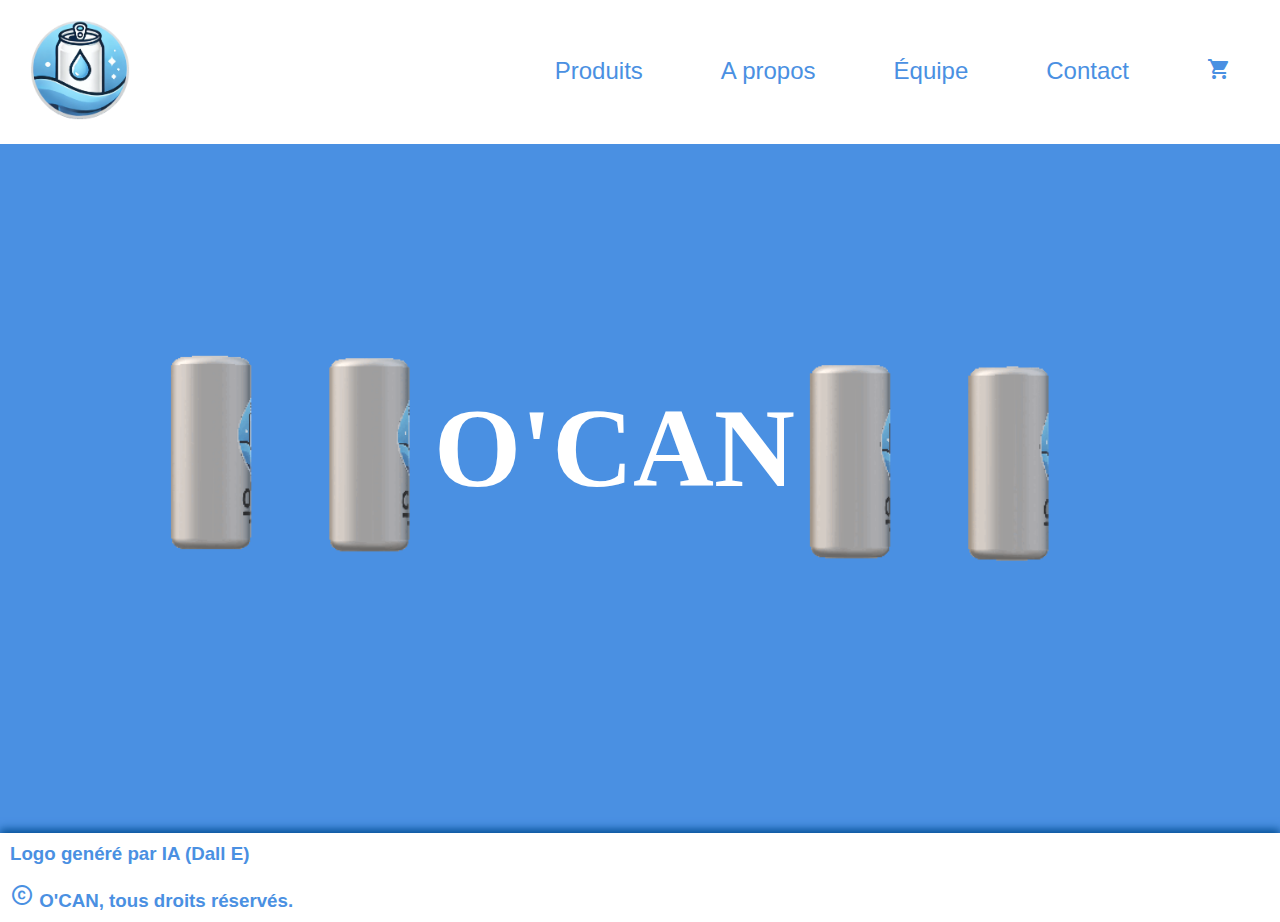
<file: HTML/index.html>
<!DOCTYPE html>
<html lang="fr">
  <head>
    <meta charset="UTF-8" />
    <meta name="viewport" content="width=device-width, initial-scale=1.0" />
    <title>O'CAN - Accueil</title>
    <link href="https://cdnjs.cloudflare.com/ajax/libs/font-awesome/5.15.4/css/all.min.css" rel="stylesheet">
		<link href="https://fonts.googleapis.com/icon?family=Material+Icons" rel="stylesheet">
    <link rel="stylesheet" href="../CSS/index.css" />
	</head>
  <body>
    <div id="container">
      <header id="header">
        <div class="logo">
          <a href="index.html">
						<img
              class="pulse"
              id="logo"
              src="../image/logo_circle_transparent.png"
              alt="logo"/>
          </a>
        </div>
        <nav class="flex">
          <a class="lien" href="./nos_produits.html">Produits</a>
          <a class="lien" href="./histoire.html">A propos</a>
          <a class="lien" href="./notre_equipe.html">Équipe</a>
          <a class="lien" href="./contact.html">Contact</a>
					<a class="lien" href="./panier.html"><span class="material-icons">shopping_cart</span></a>
        </nav>
      </header>
      <main>
        <h1 class="title">O'CAN</h1>
      </main>
      <footer id="footer">
        <h3>Logo genéré par IA (Dall E)</h3>
				<br>
				<h3><span class="material-icons">copyright</span> O'CAN, tous droits réservés.</h3>
      </footer>
    </div>
  </body>
</html>
</file>
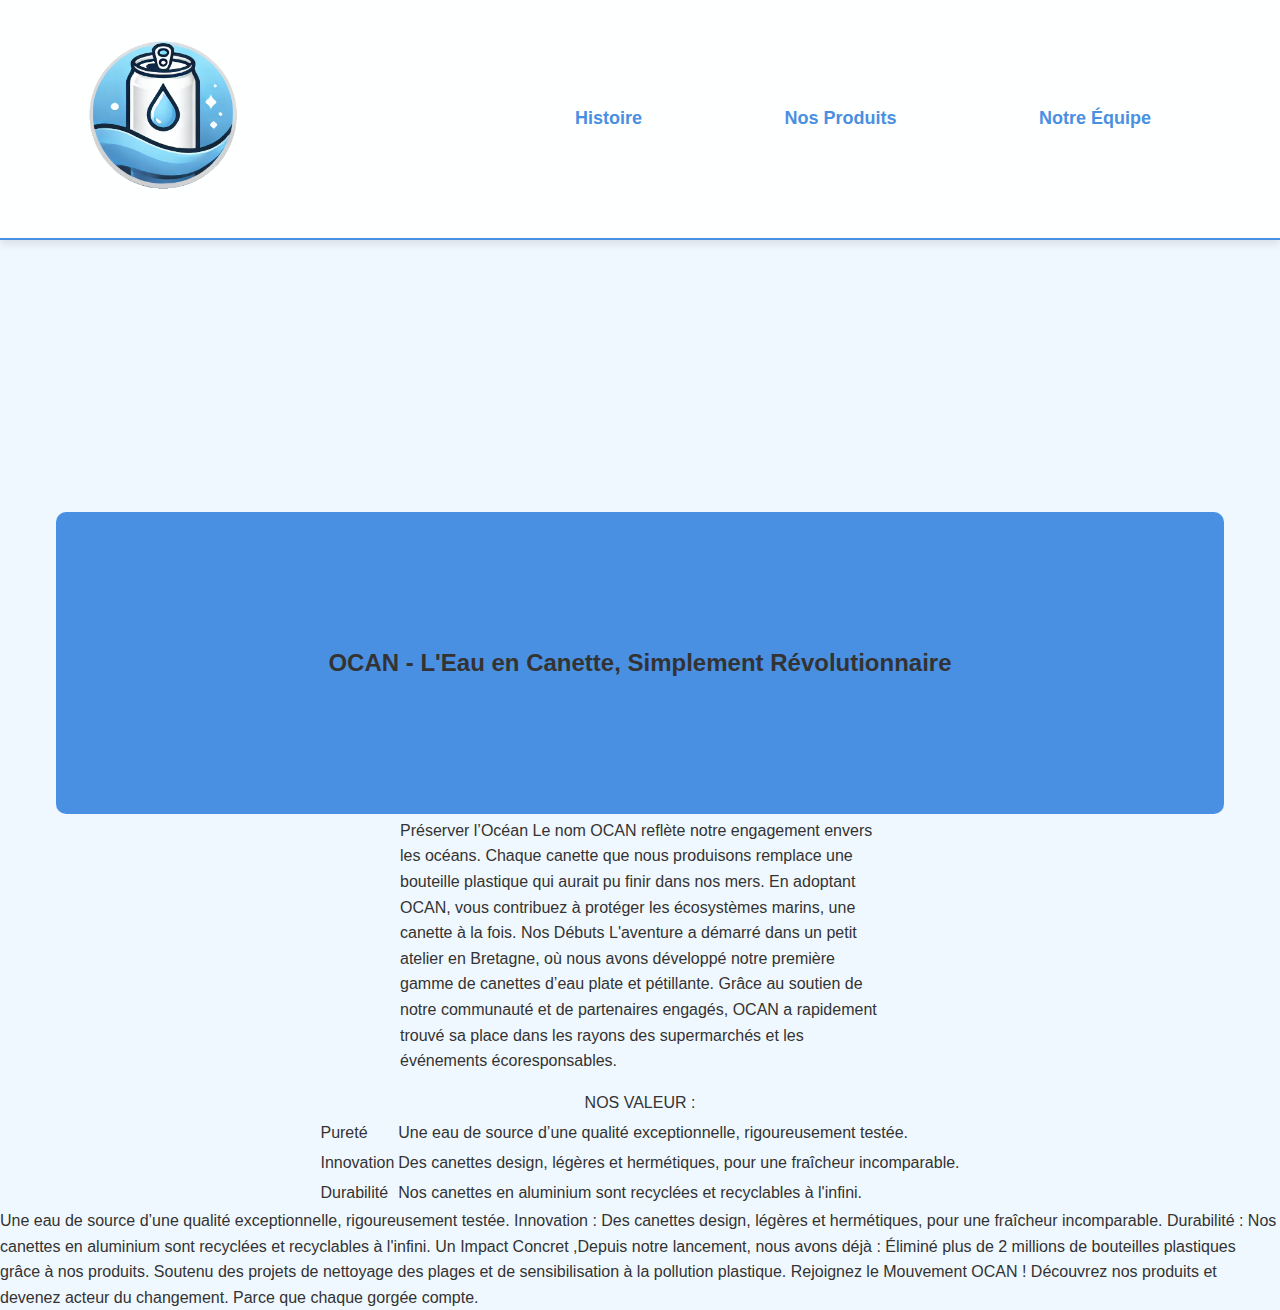
<file: histoire.html>
<!DOCTYPE html>
<html lang="fr">
  <head>
    <meta charset="UTF-8" />
    <meta name="viewport" content="width=device-width, initial-scale=1.0" />
    <title>Document</title>
    <link rel="stylesheet" href="histoire.css" />
  </head>
  <body>
   
      <header id="header">
        <div class="logo">
          <a href="index.html"
            ><img
              class="pulse"
              id="logo"
              src="./image/logo_circle_transparent.png"
              alt="logo"
          /></a>
        </div>
        <nav>
          <a id="lien1" href="histoire.html">Histoire</a>
          <a id="lien2" href="nos_produits.html">Nos Produits</a>
          <a id="lien3" href="notre_equipe.html">Notre Équipe</a>
        </nav>
      </header>

      <div class="all">
        <div class="ti">
        <h2>OCAN - L'Eau en Canette, Simplement Révolutionnaire</h2>
      </div>
      <div class="box">
        <h3>Notre Histoire</h3>
     
       
        <p>
          Chez OCAN, nous croyons en un futur où l'hydratation de qualité ne
          compromet pas la planète. Tout a commencé en 2020, quand nos
          fondateurs, passionnés par l'innovation et la durabilité, ont constaté
          un problème simple mais urgent : l'impact environnemental des
          bouteilles en plastique. Ils ont décidé d'agir. De cette réflexion est
          née une solution élégante et responsable : de l'eau pure, dans des
          canettes 100% recyclables. Une Vision Claire : Préserver l’Océan Le
          nom OCAN reflète notre engagement envers les océans. Chaque canette
          que nous produisons remplace une bouteille plastique qui aurait pu
          finir dans nos mers. En adoptant OCAN, vous contribuez à protéger les
          écosystèmes marins, une canette à la fois. Nos Débuts L'aventure a
          démarré dans un petit atelier en Bretagne, où nous avons développé
          notre première gamme de canettes d’eau plate et pétillante. Grâce au
          soutien de notre communauté et de partenaires engagés, OCAN a
          rapidement trouvé sa place dans les rayons des supermarchés et les
          événements écoresponsables.
        </p>
        </div>
        <table>
          <tr>
            NOS VALEUR :
          </tr>
          
          <tr class="pure">
            <td>Pureté</td>
            <td>
              Une eau de source d’une qualité exceptionnelle, rigoureusement
              testée.
            </td>
          </tr>
         
          <tr class="innov">
            <td>Innovation</td>
            <td>
              Des canettes design, légères et hermétiques, pour une fraîcheur
              incomparable.
            </td>
          </tr>
          <tr class="dura">
            <td>Durabilité</td>
            <td>
              Nos canettes en aluminium sont recyclées et recyclables à
              l'infini.
            </td>
          </tr>
        </table>
        Une eau de source d’une qualité exceptionnelle, rigoureusement testée.
        Innovation : Des canettes design, légères et hermétiques, pour une
        fraîcheur incomparable. Durabilité : Nos canettes en aluminium sont
        recyclées et recyclables à l'infini. Un Impact Concret ,Depuis notre
        lancement, nous avons déjà : Éliminé plus de 2 millions de bouteilles
        plastiques grâce à nos produits. Soutenu des projets de nettoyage des
        plages et de sensibilisation à la pollution plastique. Rejoignez le
        Mouvement OCAN ! Découvrez nos produits et devenez acteur du changement.
        Parce que chaque gorgée compte.
      </div>
    </div>
  </body>
</html>
</file>
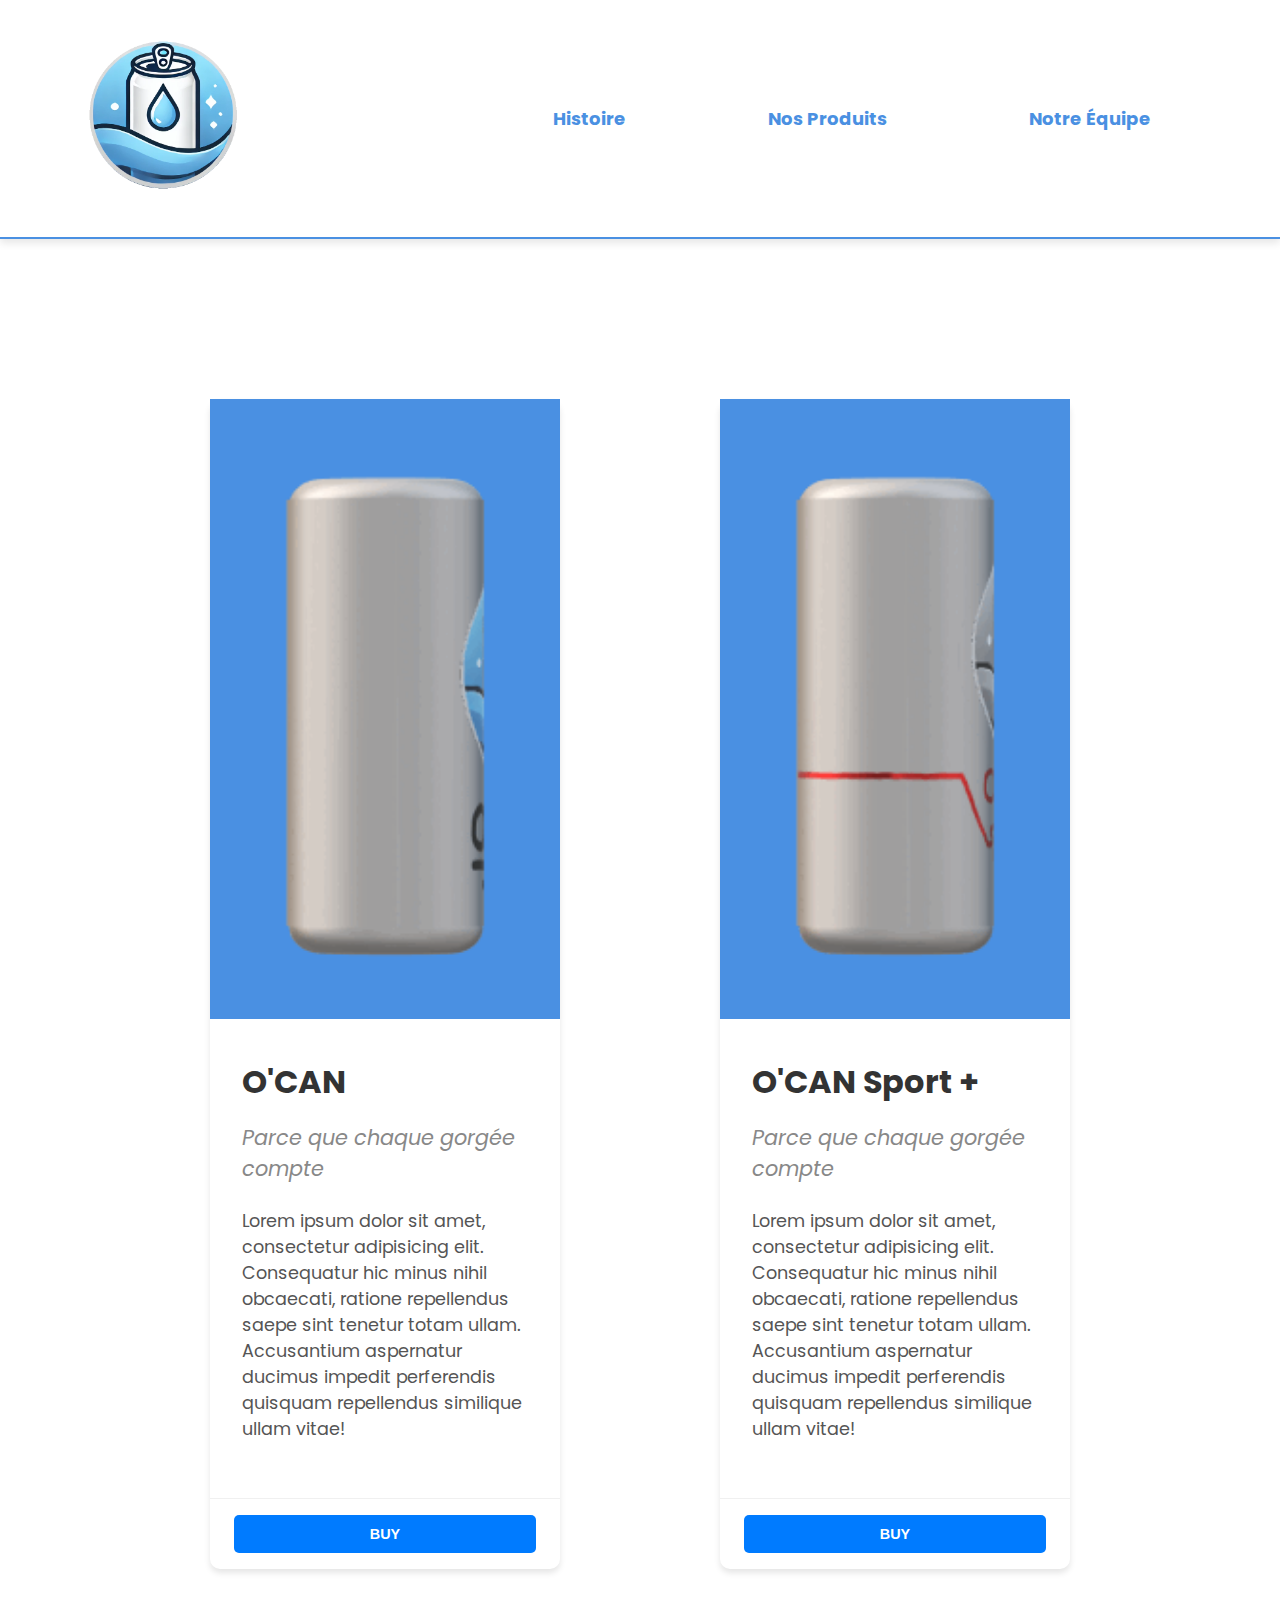
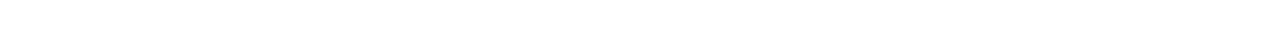
<file: nos_produits.html>
<!DOCTYPE html>
<html lang="fr">
  <head>
    <meta charset="UTF-8" />
    <meta name="viewport" content="width=device-width, initial-scale=1.0" />
    <title>Document</title>
    <link rel="stylesheet" href="produits.css" />
  </head>
  <body>
    <header id="header">
      <div class="logo">
        <a href="index.html"
          ><img
            class="pulse"
            id="logo"
            src="./image/logo_circle_transparent.png"
            alt="logo"
        /></a>
      </div>
      <nav>
        <a id="lien1" href="histoire.html">Histoire</a>
        <a id="lien2" href="nos_produits.html">Nos Produits</a>
        <a id="lien3" href="notre_equipe.html">Notre Équipe</a>
      </nav>
    </header>

    <div class="container">
      <div class="box">
        <div class="product__img">
          <img src="image/gif_ocan.gif" alt="" />
        </div>

        <div class="product__disc">
          <div class="product__disc--content">
            <div class="disc__content--about">
              <h1>O'CAN</h1>
              <span> Parce que chaque gorgée compte</span>
              <p>
                Lorem ipsum dolor sit amet, consectetur adipisicing elit.
                Consequatur hic minus nihil obcaecati, ratione repellendus saepe
                sint tenetur totam ullam. Accusantium aspernatur ducimus impedit
                perferendis quisquam repellendus similique ullam vitae!
              </p>
            </div>
          </div>
        </div>

        <div class="product_buttons">
          <button class="btn buy">buy</button>
        </div>
      </div>
      <div class="box">
        <div class="product__img">
          <img src="image/gif_ocan_sport+.gif" alt="" />
        </div>

        <div class="product__disc">
          <div class="product__disc--content">
            <div class="disc__content--about">
              <h1>O'CAN Sport +</h1>
              <span> Parce que chaque gorgée compte</span>
              <p>
                Lorem ipsum dolor sit amet, consectetur adipisicing elit.
                Consequatur hic minus nihil obcaecati, ratione repellendus saepe
                sint tenetur totam ullam. Accusantium aspernatur ducimus impedit
                perferendis quisquam repellendus similique ullam vitae!
              </p>
            </div>
          </div>
        </div>

        <div class="product_buttons">
          <button class="btn buy">buy</button>
        </div>
      </div>
    </div>
  </body>
</html>
</file>
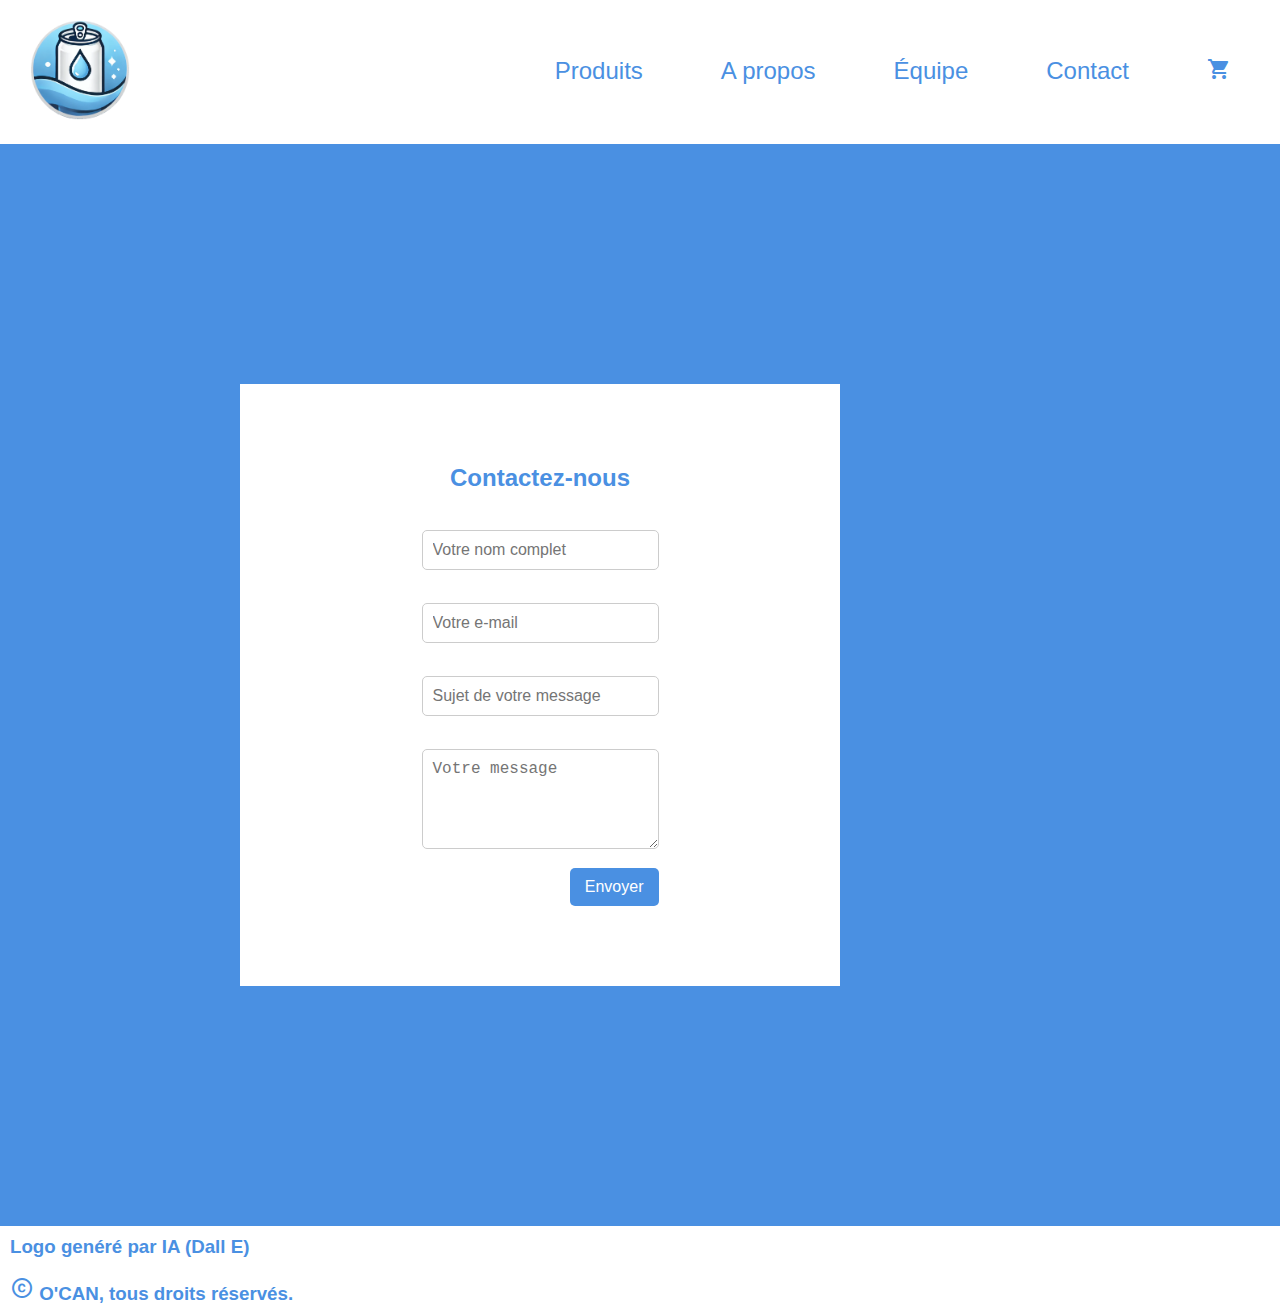
<file: HTML/contact.html>
<!DOCTYPE html>
<html lang="fr">
  <head>
    <meta charset="UTF-8" />
    <meta name="viewport" content="width=device-width, initial-scale=1.0" />
    <title>O'CAN - Contact</title>
    <link
      href="https://cdnjs.cloudflare.com/ajax/libs/font-awesome/5.15.4/css/all.min.css"
      rel="stylesheet"
    />
    <link
      href="https://fonts.googleapis.com/icon?family=Material+Icons"
      rel="stylesheet"
    />
    <link rel="stylesheet" href="../CSS/contact.css" />
  </head>
  <body>
    <div id="container">
      <header id="header">
        <div class="logo">
          <a href="index.html">
            <img
              class="pulse"
              id="logo"
              src="../image/logo_circle_transparent.png"
              alt="logo"
            />
          </a>
        </div>
        <nav class="flex">
          <a class="lien" href="./nos_produits.html">Produits</a>
          <a class="lien" href="./histoire.html">A propos</a>
          <a class="lien" href="./notre_equipe.html">Équipe</a>
          <a class="lien" href="./contact.html">Contact</a>
          <a class="lien" href="./panier.html"
            ><span class="material-icons">shopping_cart</span></a
          >
        </nav>
      </header>
      <main>
        <div class="form-container">
          <h2>Contactez-nous</h2>
          <form action="#" method="post">
            <div class="form-group">
              <br />
              <input
                type="text"
                id="name"
                name="name"
                placeholder="Votre nom complet"
                required
              />
            </div>
            <div class="form-group">
              <br />
              <input
                type="email"
                id="email"
                name="email"
                placeholder="Votre e-mail"
                required
              />
            </div>
            <div class="form-group">
              <br />
              <input
                type="text"
                id="subject"
                name="subject"
                placeholder="Sujet de votre message"
              />
            </div>
            <div class="form-group">
              <br />
              <textarea
                id="message"
                name="message"
                placeholder="Votre message"
              ></textarea>
            </div>
            <div class="form-actions">
              <button type="submit">Envoyer</button>
            </div>
          </form>
        </div>
      </main>
      <footer id="footer">
        <h3>Logo genéré par IA (Dall E)</h3>
        <br />
        <h3>
          <span class="material-icons">copyright</span> O'CAN, tous droits
          réservés.
        </h3>
      </footer>
    </div>
  </body>
</html>
</file>
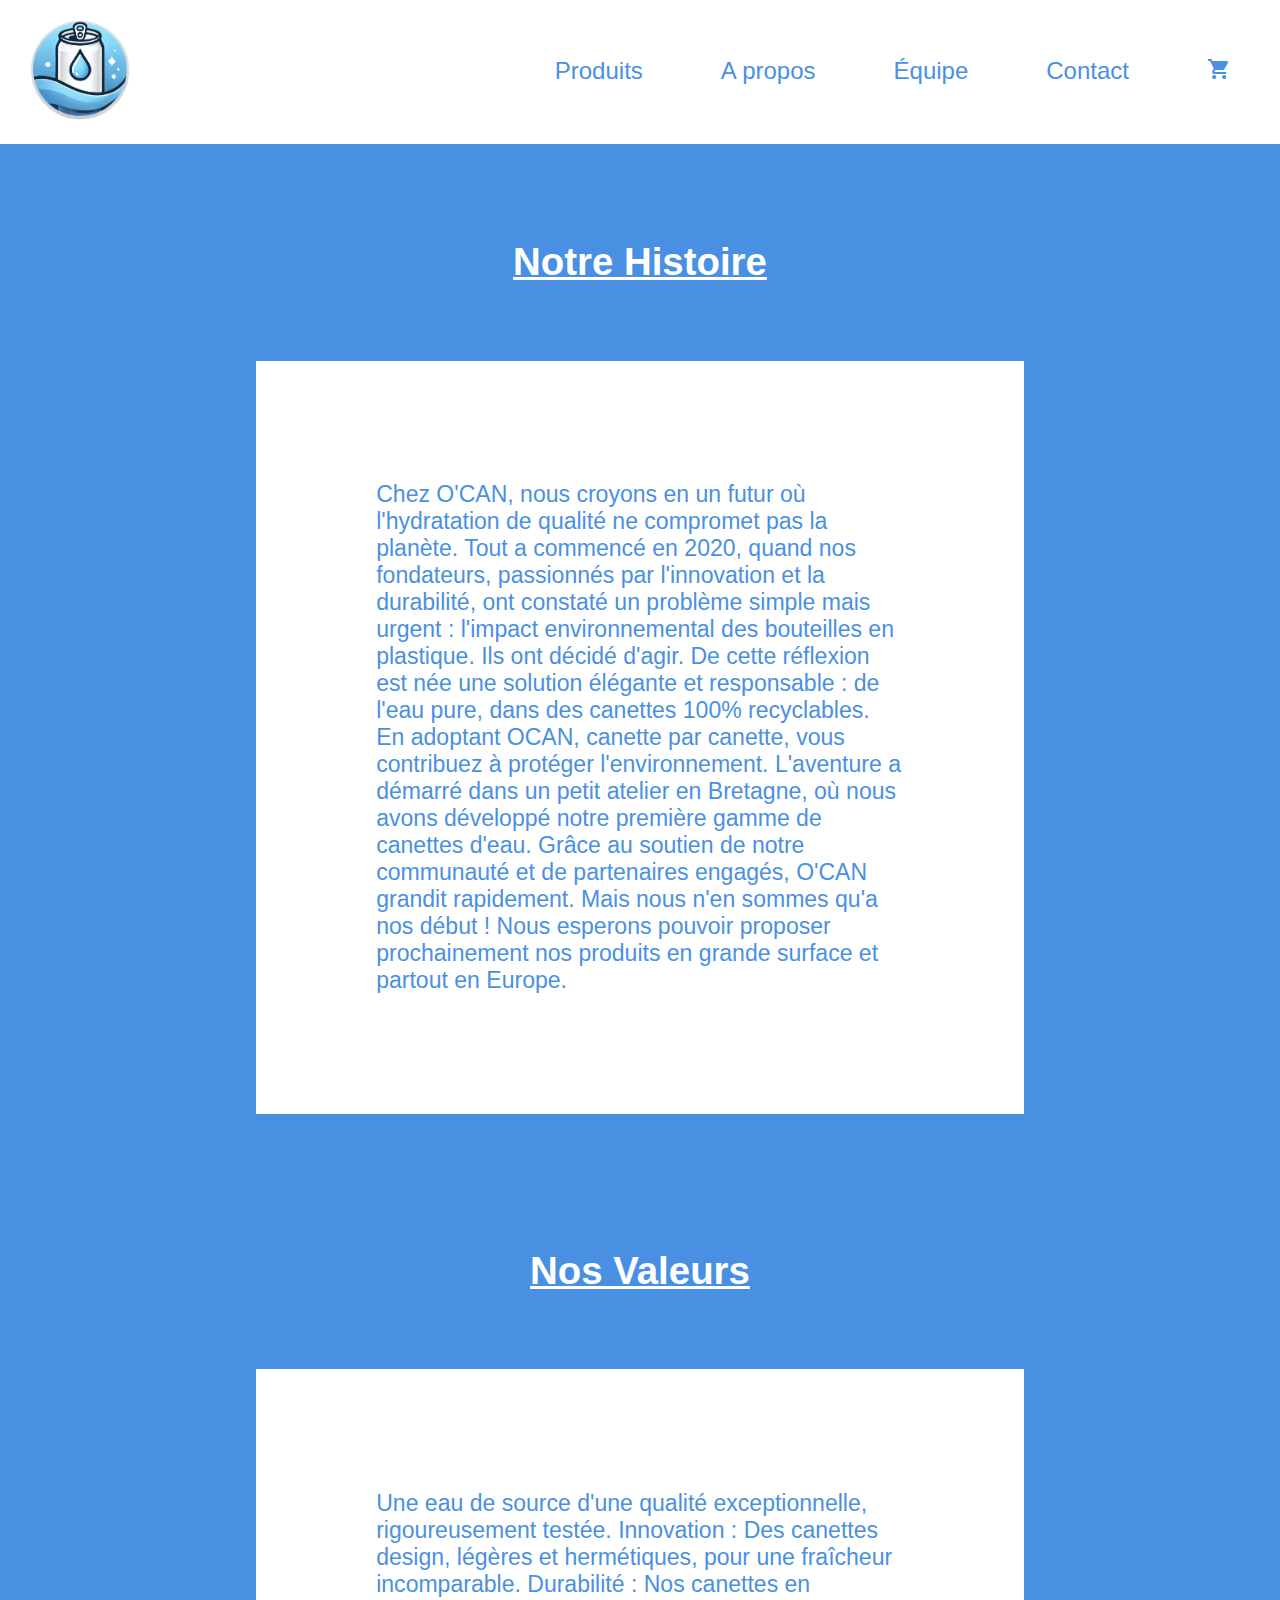
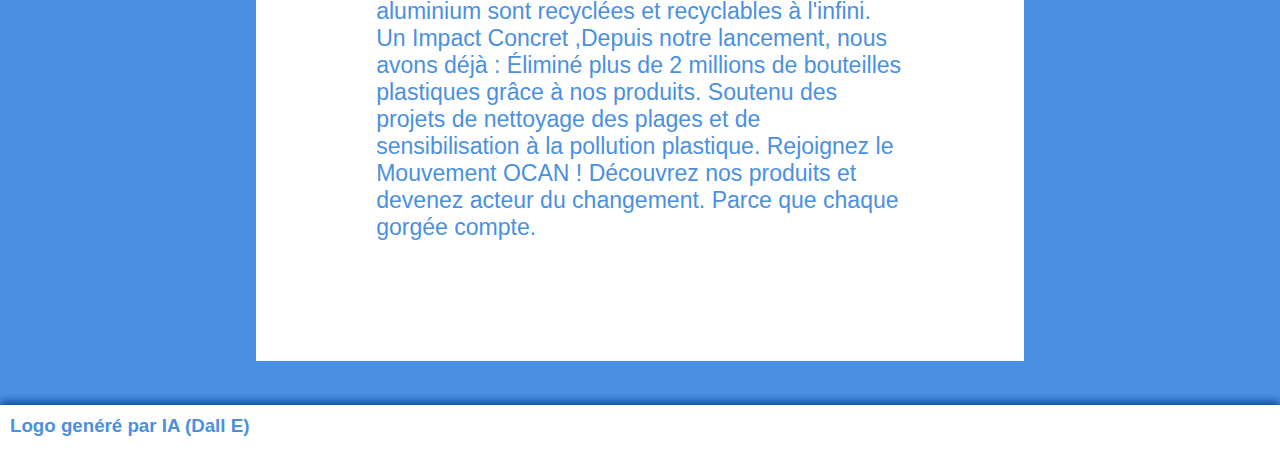
<file: HTML/histoire.html>
<!DOCTYPE html>
<html lang="fr">
  <head>
    <meta charset="UTF-8" />
    <meta name="viewport" content="width=device-width, initial-scale=1.0" />
    <title>O'CAN - Accueil</title>
    <link
      href="https://cdnjs.cloudflare.com/ajax/libs/font-awesome/5.15.4/css/all.min.css"
      rel="stylesheet"
    />
    <link
      href="https://fonts.googleapis.com/icon?family=Material+Icons"
      rel="stylesheet"
    />
    <link rel="stylesheet" href="../CSS/histoire.css" />
  </head>
  <body>
    <div id="container">
      <header id="header">
        <div class="logo">
          <a href="index.html">
            <img
              class="pulse"
              id="logo"
              src="../image/logo_circle_transparent.png"
              alt="logo"
            />
          </a>
        </div>
        <nav class="flex">
          <a class="lien" href="./nos_produits.html">Produits</a>
          <a class="lien" href="./histoire.html">A propos</a>
          <a class="lien" href="./notre_equipe.html">Équipe</a>
          <a class="lien" href="./contact.html">Contact</a>
          <a class="lien" href="./panier.html"
            ><span class="material-icons">shopping_cart</span></a
          >
        </nav>
      </header>
      <main>
        <div class="all">
          <div class="hist">
            <h2>Notre Histoire</h2>
            <p>
              Chez O'CAN, nous croyons en un futur où l'hydratation de qualité
              ne compromet pas la planète. Tout a commencé en 2020, quand nos
              fondateurs, passionnés par l'innovation et la durabilité, ont
              constaté un problème simple mais urgent : l'impact environnemental
              des bouteilles en plastique. Ils ont décidé d'agir. De cette
              réflexion est née une solution élégante et responsable : de l'eau
              pure, dans des canettes 100% recyclables. En adoptant OCAN,
              canette par canette, vous contribuez à protéger l'environnement.
              L'aventure a démarré dans un petit atelier en Bretagne, où nous
              avons développé notre première gamme de canettes d'eau. Grâce au
              soutien de notre communauté et de partenaires engagés, O'CAN
              grandit rapidement. Mais nous n'en sommes qu'a nos début ! Nous
              esperons pouvoir proposer prochainement nos produits en grande
              surface et partout en Europe.
            </p>
          </div>

          <div class="val">
            <h2>Nos Valeurs</h2>
            <p>
              Une eau de source d'une qualité exceptionnelle, rigoureusement
              testée. Innovation : Des canettes design, légères et hermétiques,
              pour une fraîcheur incomparable. Durabilité : Nos canettes en
              aluminium sont recyclées et recyclables à l'infini. Un Impact
              Concret ,Depuis notre lancement, nous avons déjà : Éliminé plus de
              2 millions de bouteilles plastiques grâce à nos produits. Soutenu
              des projets de nettoyage des plages et de sensibilisation à la
              pollution plastique. Rejoignez le Mouvement OCAN ! Découvrez nos
              produits et devenez acteur du changement. Parce que chaque gorgée
              compte.
            </p>
          </div>
        </div>
        <br />
        <br />
      </main>
      <footer id="footer">
        <h3>Logo genéré par IA (Dall E)</h3>
				<br>
				<h3></h3>
      </footer>
    </div>
  </body>
</html>
</file>
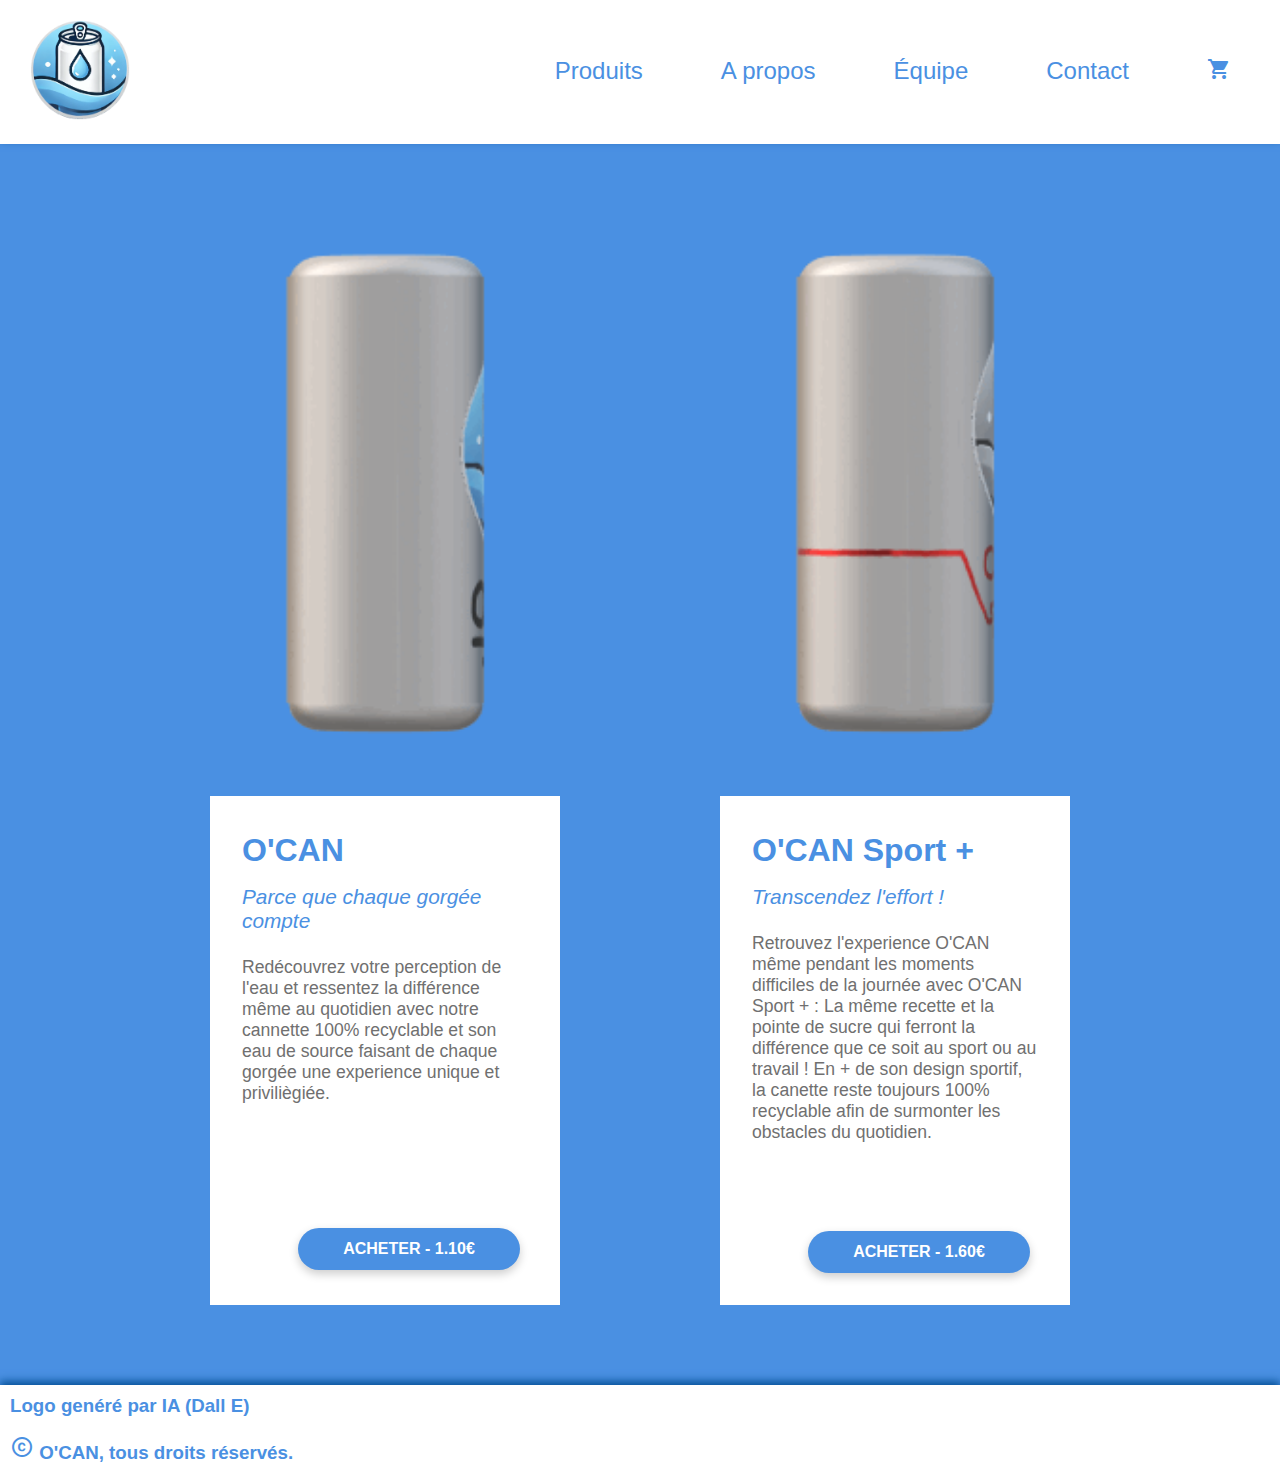
<file: HTML/nos_produits.html>
<!DOCTYPE html>
<html lang="fr">
  <head>
    <meta charset="UTF-8" />
    <meta name="viewport" content="width=device-width, initial-scale=1.0" />
    <title>O'CAN - Produits</title>
    <link
      href="https://cdnjs.cloudflare.com/ajax/libs/font-awesome/5.15.4/css/all.min.css"
      rel="stylesheet"
    />
    <link
      href="https://fonts.googleapis.com/icon?family=Material+Icons"
      rel="stylesheet"
    />
    <link rel="stylesheet" href="../CSS/produits.css" />
  </head>
  <body>
    <div id="container">
      <header id="header">
        <div class="logo">
          <a href="index.html">
            <img
              class="pulse"
              id="logo"
              src="../image/logo_circle_transparent.png"
              alt="logo"
            />
          </a>
        </div>
        <nav class="flex">
          <a class="lien" href="./nos_produits.html">Produits</a>
          <a class="lien" href="./histoire.html">A propos</a>
          <a class="lien" href="./notre_equipe.html">Équipe</a>
          <a class="lien" href="./contact.html">Contact</a>
          <a class="lien" href="./panier.html"
            ><span class="material-icons">shopping_cart</span></a
          >
        </nav>
      </header>
      <div class="container">
        <div class="box">
          <div class="product__img">
            <img src="../image/gif_ocan.gif" alt="" />
          </div>

          <div class="product__disc">
            <div class="product__disc--content">
              <div class="disc__content--about">
                <h1>O'CAN</h1>
                <span>Parce que chaque gorgée compte</span>
                <p>
                  Redécouvrez votre perception de l'eau et ressentez la
                  différence même au quotidien avec notre cannette 100%
                  recyclable et son eau de source faisant de chaque gorgée une
                  experience unique et priviliègiée.
                </p>
                <br />
                <br />
              </div>
            </div>
          </div>

          <div class="product_buttons">
            <button class="btn buy">Acheter - 1.10€</button>
          </div>
        </div>
        <div class="box">
          <div class="product__img">
            <img src="../image/gif_ocan_sport+.gif" alt="" />
          </div>

          <div class="product__disc">
            <div class="product__disc--content">
              <div class="disc__content--about">
                <h1>O'CAN Sport +</h1>
                <span>Transcendez l'effort !</span>
                <p>
                  Retrouvez l'experience O'CAN même pendant les moments
                  difficiles de la journée avec O'CAN Sport + : La même recette
                  et la pointe de sucre qui ferront la différence que ce soit au
                  sport ou au travail ! En + de son design sportif, la canette
                  reste toujours 100% recyclable afin de surmonter les obstacles
                  du quotidien.
                </p>
              </div>
            </div>
          </div>

          <div class="product_buttons">
            <button class="btn buy">Acheter - 1.60€</button>
          </div>
        </div>
      </div>
      <footer id="footer">
        <h3>Logo genéré par IA (Dall E)</h3>
        <br />
        <h3>
          <span class="material-icons">copyright</span> O'CAN, tous droits
          réservés.
        </h3>
      </footer>
    </div>
    <script>
      const btn = document.querySelectorAll(".buy");
      btn.forEach((b) => {
        b.addEventListener("click", function () {
          alert("Oups ! Ce produit n'est pas disponible pour le moment.");
        });
      });
    </script>
  </body>
</html>
</file>
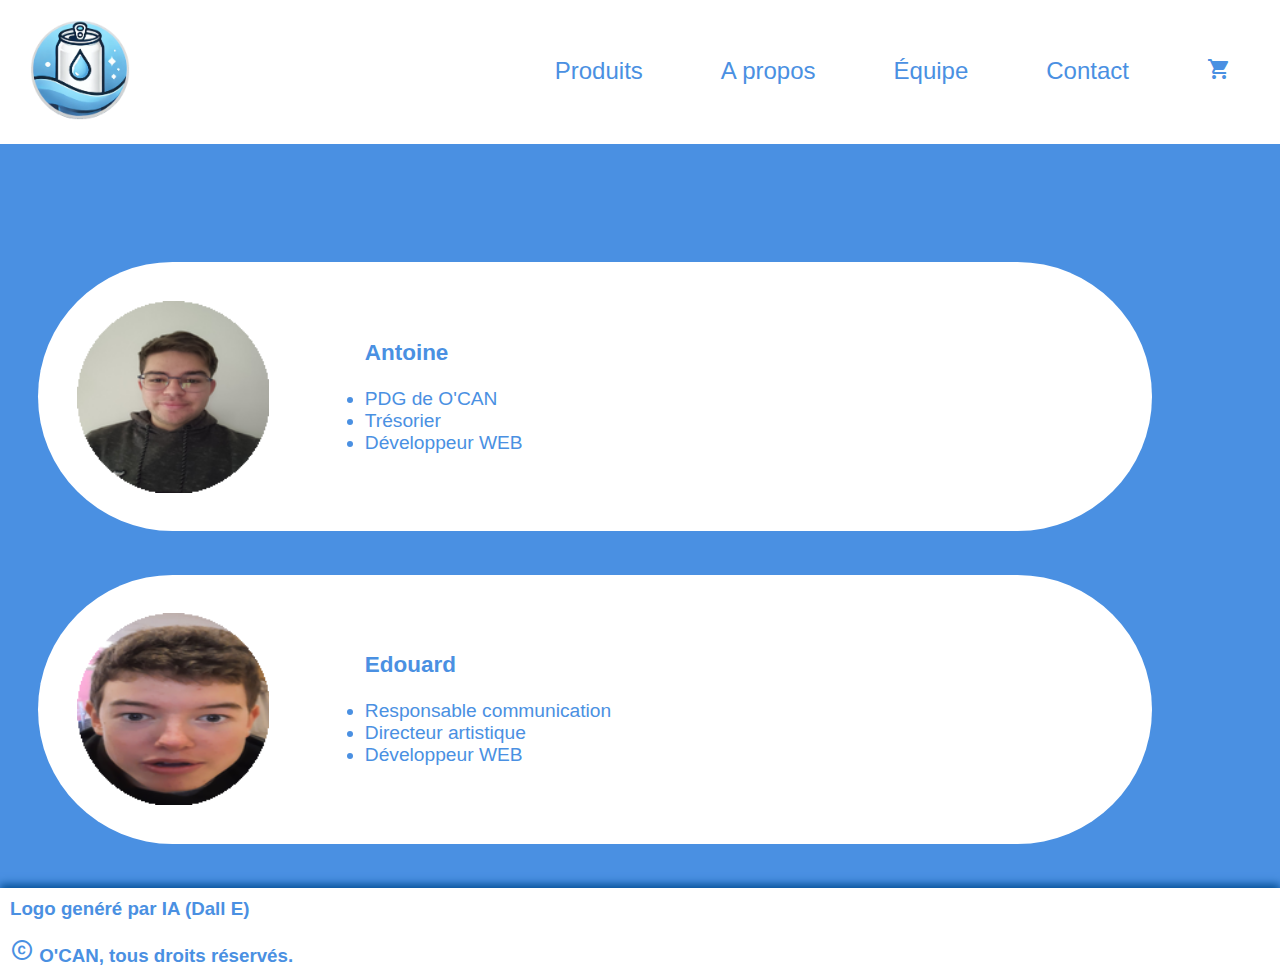
<file: HTML/notre_equipe.html>
<!DOCTYPE html>
<html lang="fr">
  <head>
    <meta charset="UTF-8" />
    <meta name="viewport" content="width=device-width, initial-scale=1.0" />
    <title>O'CAN - Equipe</title>
    <link href="https://cdnjs.cloudflare.com/ajax/libs/font-awesome/5.15.4/css/all.min.css" rel="stylesheet">
	<link href="https://fonts.googleapis.com/icon?family=Material+Icons" rel="stylesheet">
    <link rel="stylesheet" href="../CSS/equipe.css" />
    
	</head>
  <body>
    <div id="container">
        <header id="header">
          <div class="logo">
            <a href="index.html">
                          <img
                class="pulse"
                id="logo"
                src="../image/logo_circle_transparent.png"
                alt="logo"/>
            </a>
          </div>
          <nav class="flex">
            <a class="lien" href="./nos_produits.html">Produits</a>
            <a class="lien" href="./histoire.html">A propos</a>
            <a class="lien" href="./notre_equipe.html">Équipe</a>
            <a class="lien" href="./contact.html">Contact</a>
            <a class="lien" href="./panier.html"><span class="material-icons">shopping_cart</span></a>
          </nav>
        </header>
        <main>
            <br>
            <h2 class="fw-bold">NOS MEMBRES</h2>
            <br>
            <br>
            <div class="flex2">
                <img
                src="../image/Antoine.png"
                alt="Founders"
                class="img-fluid"/>
                <div class="void_container"></div>
                <ul>
                    <h3>Antoine</h3>
                    <br>
                    <li>PDG de O'CAN</li>
                    <li>Trésorier</li>
                    <li>Développeur WEB</li>
                </ul>
            </div>
            <br>
            <br>
            <div class="flex2">
                <img
                src="../image/Edouard.png"
                alt="Founders"
                class="img-fluid"/>
                <div class="void_container"></div>
                <ul>
                    <h3>Edouard</h3>
                    <br>
                    <li>Responsable communication</li>
                    <li>Directeur artistique</li>
                    <li>Développeur WEB</li>
                </ul>
            </div>
            <br>
            <br>
    </main>
    <footer id="footer">
        <h3>Logo genéré par IA (Dall E)</h3>
				<br>
				<h3><span class="material-icons">copyright</span> O'CAN, tous droits réservés.</h3>
      </footer>
    </div>
    
  </body>
</html>
</file>
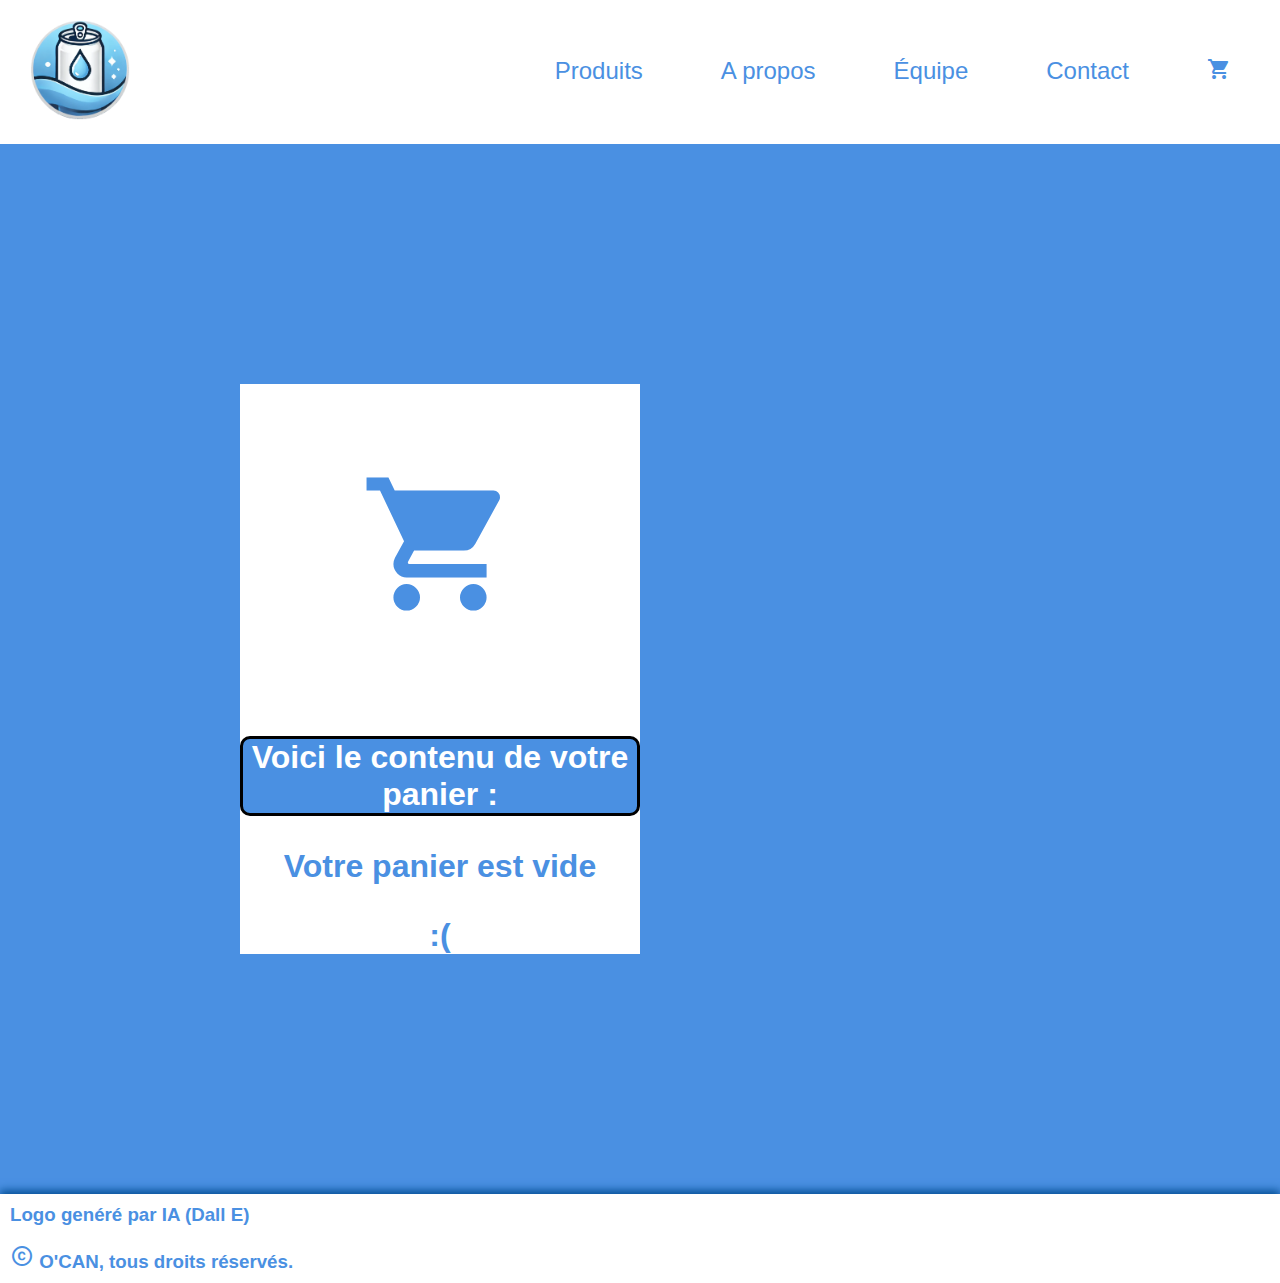
<file: HTML/panier.html>
<!DOCTYPE html>
<html lang="fr">
  <head>
    <meta charset="UTF-8" />
    <meta name="viewport" content="width=device-width, initial-scale=1.0" />
    <title>O'CAN - Panier</title>
    <link
      href="https://cdnjs.cloudflare.com/ajax/libs/font-awesome/5.15.4/css/all.min.css"
      rel="stylesheet"
    />
    <link
      href="https://fonts.googleapis.com/icon?family=Material+Icons"
      rel="stylesheet"
    />
    <link rel="stylesheet" href="../CSS/panier.css" />
  </head>
  <body>
    <div id="container">
      <header id="header">
        <div class="logo">
          <a href="index.html">
            <img
              class="pulse"
              id="logo"
              src="../image/logo_circle_transparent.png"
              alt="logo"
            />
          </a>
        </div>
        <nav class="flex">
          <a class="lien" href="./nos_produits.html">Produits</a>
          <a class="lien" href="./histoire.html">A propos</a>
          <a class="lien" href="./notre_equipe.html">Équipe</a>
          <a class="lien" href="./contact.html">Contact</a>
          <a class="lien" href="./panier.html"
            ><span class="material-icons">shopping_cart</span></a
          >
        </nav>
      </header>
      <main>
        <div class="panier">
          <span id="caddy" class="material-icons">shopping_cart</span>
          <h1 class="content">Voici le contenu de votre panier :</h1>
          <h1>Votre panier est vide</h1>
          <h1>:(</h1>
        </div>
      </main>
      <footer id="footer">
        <h3>Logo genéré par IA (Dall E)</h3>
        <br />
        <h3>
          <span class="material-icons">copyright</span> O'CAN, tous droits
          réservés.
        </h3>
      </footer>
    </div>
  </body>
</html>
</file>
<file: CSS/index.css>
* {
  margin: 0;
  padding: 0;
  box-sizing: border-box;
}

main {
  background-image: url(../image/ocan2_final.gif);
  background-position: center;
  background-size: cover;
  background-repeat: no-repeat;
  text-align: center;
  padding: 20em;
  padding-top: 15em;
}
.title {
  text-align: center;
  color: white;
  text-decoration: solid;
  font-family: cursive;
  font-size: 700%;
  transform: translateX(-4%);
}

#header {
  display: flex;
  justify-content: space-between;
  align-items: center;
  padding: 20px 10px;
  background-color: #ffffff;
  box-shadow: 0px -4px 8px #085399;
}

.flex {
  display: flex;
  justify-content: left;
  align-items: left;
  flex-direction: row;
  font-family: "Gill Sans Extrabold", sans-serif;
}

.lien:hover {
  transform: scale(1.2);
  transition: transform 0.5s;
}

#header .logo img {
  width: 100px;
  height: 100px;
  position: relative;
  left: 20px;
}

#header nav a {
  margin: 0 15px;
  text-decoration: none;
  color: #4a90e2;
  font-size: 1.5em;
  padding: 1em 1em;
  transition: transform 0.5s;
}

#footer {
  display: flex;
  flex-direction: column;
  align-items: left;
  justify-content: left;
  background-color: #ffffff;
  box-shadow: 0px -4px 8px #085399;
  text-align: left;
  font-family: "Gill Sans Extrabold", sans-serif;
  color: #4a90e2;
  padding: 10px 10px;
}

.pulse {
  animation: pulse-animation 2s infinite;
}

@keyframes pulse-animation {
  0%,
  100% {
    transform: scale(1);
  }
  50% {
    transform: scale(1.1);
  }
}
</file>
<file: histoire.css>
#header {
  display: flex;
  justify-content: space-between;
  align-items: center;
  padding: 40px 60px;
  background-color: rgba(255, 255, 255, 0.9);
  box-shadow: 0 4px 8px rgba(0, 0, 0, 0.1);
  border-bottom: 2px solid #4a90e2;
}
#header a {
  padding: 2em 3em;
  font-weight: bolder;
}

#header .logo img {
  width: 150px;
  height: 150px;
  position: relative;
  left: -20px;
}

#header nav a {
  margin: 0 15px;
  text-decoration: none;
  color: #4a90e2;
  font-size: 18px;
  font-weight: bold;
}

#header nav a:hover {
  color: #ffcc00;
}
body {
  font-family: "Poppins", sans-serif;
  margin: 0;
  padding: 0;
  background-color: #f0f8ff;
  color: #333333;
  line-height: 1.6;
}
.all {
  display: flex;
  justify-content: center;
  align-items: center;
  flex-direction: column;
}
.box {
  display: flex;
  justify-content: center;
  align-items: center;
  flex-direction: column;
  margin-left: 25em;
  margin-right: 25em;
  font-size: 16px;
}
h3 {
  padding: 0.2em;
  border: solid black;
  border-radius: 20px;
}
.ti {
  display: flex;
  justify-content: center;
  align-items: center;
  flex-direction: column;
  transform: translateY(17em);
  background-color: #4a90e2;
  padding-top: 7em;
  padding-bottom: 7em;
  padding-left: 17em;
  padding-right: 17em;
  border-radius: 10px;
  transition: transform 1s;
}
.ti:hover {
  transform: translateY(0);
  transition: transform 1s;
}
@media screen and (max-width: 1080px) {
  .box {
    font-size: 12px;
    width: 55%;
  }
}
@media screen and (max-width: 768px) {
  .box {
    font-size: 10px;
    width: 52%;
  }
}

@media screen and (max-width: 480px) {
  .box {
    font-size: 8px;
    padding-left: 2em;
    padding-right: 2em;
  }
}
footer {
  text-align: center;
  padding: 20px;
  margin-top: 40px;
  background-color: ;
  color: #ffffff;
  font-size: 0.9rem;
}

.pulse:hover {
  animation: pulse-animation 2s infinite;
}

@keyframes pulse-animation {
  0%,
  100% {
    transform: scale(1);
  }
  50% {
    transform: scale(1.1);
  }
}
</file>
<file: produits.css>
@import url("https://fonts.googleapis.com/css?family=Lato:300,400|Poppins:300,400,800&display=swap");
.pulse:hover {
  animation: pulse-animation 2s infinite;
}

@keyframes pulse-animation {
  0%,
  100% {
    transform: scale(1);
  }
  50% {
    transform: scale(1.1);
  }
}
* {
  margin: 0;
  padding: 0;
}

body {
  font-family: "Poppins";
}

#header {
  display: flex;
  justify-content: space-between;
  align-items: center;
  padding: 40px 60px;
  background-color: rgba(255, 255, 255, 0.9);
  box-shadow: 0 4px 8px rgba(0, 0, 0, 0.1);
  border-bottom: 2px solid #4a90e2;
}
#header a {
  padding: 2em 3em;
  font-weight: bolder;
}

#header .logo img {
  width: 150px;
  height: 150px;
  position: relative;
  left: -20px;
}

#header nav a {
  margin: 0 15px;
  text-decoration: none;
  color: #4a90e2;
  font-size: 18px;
  font-weight: bold;
}

#header nav a:hover {
  color: #ffcc00;
}
.container {
  max-width: 1200px;
  margin: 5rem auto;
  margin-top: 10em;
  display: flex;
  flex-wrap: wrap;
  gap: 10rem;
  justify-content: center;
}

.box {
  background-color: #fff;
  border-radius: 10px;
  box-shadow: 0 4px 6px rgba(0, 0, 0, 0.1);
  display: flex;
  flex-direction: column;
  max-width: 350px;
  transition: transform 0.5s;
}

.box:hover {
  transform: translate (1.2, 1.2);
}

.product__img img {
  width: 100%;
  height: auto;
}

.product__disc {
  padding: 2rem;
}

.product__disc h1 {
  font-size: 2rem;
  color: #333;
  margin-bottom: 1rem;
}

.product__disc span {
  font-size: 1.3rem;
  font-style: italic;
  color: #888;
  margin-bottom: 1.5rem;
  display: block;
}

.product__disc p {
  font-size: 1.1rem;
  color: #555;
  margin-bottom: 1.5rem;
}

.product_buttons {
  display: flex;
  justify-content: space-between;
  padding: 1rem;
  border-top: 1px solid #f0f0f0;
}

.product_buttons .btn {
  flex: 1;
  padding: 0.7rem 1rem;
  margin: 0 0.5rem;
  border: none;
  border-radius: 5px;
  font-size: 0.9rem;
  font-weight: 600;
  text-transform: uppercase;
  cursor: pointer;
  transition: all 0.3s ease;
}

.product_buttons .btn.buy {
  background-color: #007bff;
  color: #fff;
}

.product_buttons .btn.buy:hover {
  background-color: #0056b3;
}

@media (max-width: 768px) {
  .container {
    flex-direction: column;
    gap: 1.5rem;
  }

  #header {
    flex-direction: column;
    text-align: center;
    padding: 1rem;
  }

  nav a {
    margin-left: 0;
    margin: 0.5rem 0;
  }

  .box {
    max-width: 100%;
  }
}
</file>
<file: CSS/contact.css>
* {
  margin: 0;
  padding: 0;
  box-sizing: border-box;
}

main {
  background-color: #4a90e2;
  background-position: center;
  background-size: cover;
  text-align: center;
  padding: 15em;
}

body {
  margin: 0;
  padding: 0;
  box-sizing: border-box;
  background-color: #4a90e2;
}

#header {
  display: flex;
  justify-content: space-between;
  align-items: center;
  padding: 20px 10px;
  background-color: #ffffff;
}

.flex {
  display: flex;
  justify-content: left;
  align-items: left;
  flex-direction: row;
  font-family: "Gill Sans Extrabold", sans-serif;
}

.lien:hover {
  transform: scale(1.2);
  transition: transform 0.5s;
}

#header .logo img {
  width: 100px;
  height: 100px;
  position: relative;
  left: 20px;
}

#header nav a {
  margin: 0 15px;
  text-decoration: none;
  color: #4a90e2;
  font-size: 1.5em;
  padding: 1em 1em;
  transition: transform 0.5s;
}

#footer {
  display: flex;
  flex-direction: column;
  align-items: left;
  justify-content: left;
  background-color: #ffffff;
  text-align: left;
  font-family: "Gill Sans Extrabold", sans-serif;
  color: #4a90e2;
  padding: 10px 10px;
}

.pulse {
  animation: pulse-animation 2s infinite;
}

@keyframes pulse-animation {
  0%,
  100% {
    transform: scale(1);
  }
  50% {
    transform: scale(1.1);
  }
}
.form-container:hover {
  transform: scale(1.5);
  transition-duration: 2.5s;
  box-shadow: 10px 10px 10px #085399;
}
.form-container h2 {
  margin-bottom: 20px;
  color: #4a90e2;
  font-family: "Gill Sans Extrabold", sans-serif;
}

.form-container {
  display: flex;
  flex-direction: column;
  justify-content: center;
  align-items: center;
  background-color: #ffffff;
  padding: 5em;
  max-width: 600px;
  width: 100%;
  transition-duration: 5s;
}
.form-group {
  margin-bottom: 15px;
}

.form-group label {
  display: block;
  margin-bottom: 5px;
  color: #4a90e2;
  font-family: "Gill Sans Extrabold", sans-serif;
}

.form-group input,
.form-group textarea,
.form-group select {
  width: 100%;
  padding: 10px;
  border: 1px solid #ccc;
  border-radius: 5px;
  font-size: 16px;
  box-sizing: border-box;
}

.form-group input:focus,
.form-group textarea:focus,
.form-group select:focus {
  border-color: #4a90e2;
  outline: none;
}
.form-group textarea {
  height: 100px;
}

.form-actions {
  text-align: right;
}

.form-actions button {
  background-color: #4a90e2;
  color: white;
  border: none;
  padding: 10px 15px;
  border-radius: 5px;
  font-size: 16px;
  cursor: pointer;
}

.form-actions button:hover {
  background-color: #085399;
}
</file>
<file: CSS/histoire.css>
* {
  margin: 0;
  padding: 0;
  box-sizing: border-box;
}
.all {
  display: flex;
  justify-content: space-around;
  align-items: center;
  flex-direction: column;
  gap: 3em;
}

h2 {
  padding: 2em;
  font-size: 2em;
  text-decoration: underline;
}

p {
  border: solid white 5px;
  padding: 5em;
  background-color: #ffffff;
  color: #4a90e2;
  font-size: larger;
  transition-duration: 1s;
}
p:hover {
  transform: scale(1.1);
  transition-duration: 1s;
}

body {
  margin: 0;
  padding: 0;
  box-sizing: border-box;
  background-color: #4a90e2;
}
main {
  background-color: #4a90e2;
  color: #ffffff;
  text-align: left;
  padding-top: 1em;
  padding-left: 20%;
  padding-right: 20%;
  font-family: "Gill Sans Extrabold", sans-serif;
  font-size: 120%;
}

h2 {
  text-align: center;
  font-family: "Gill Sans Extrabold", sans-serif;
}

#header {
  display: flex;
  justify-content: space-between;
  align-items: center;
  padding: 20px 10px;
  background-color: #ffffff;
  box-shadow: 0px -4px 8px #085399;
}

.flex {
  display: flex;
  justify-content: left;
  align-items: left;
  flex-direction: row;
  font-family: "Gill Sans Extrabold", sans-serif;
}

.lien:hover {
  transform: scale(1.2);
  transition: transform 0.5s;
}

#header .logo img {
  width: 100px;
  height: 100px;
  position: relative;
  left: 20px;
}

#header nav a {
  margin: 0 15px;
  text-decoration: none;
  color: #4a90e2;
  font-size: 1.5em;
  padding: 1em 1em;
  transition: transform 0.5s;
}

#footer {
  display: flex;
  flex-direction: column;
  align-items: left;
  justify-content: left;
  background-color: #ffffff;
  box-shadow: 0px -4px 8px #085399;
  text-align: left;
  font-family: "Gill Sans Extrabold", sans-serif;
  color: #4a90e2;
  padding: 10px 10px;
}

.pulse {
  animation: pulse-animation 2s infinite;
}

@keyframes pulse-animation {
  0%,
  100% {
    transform: scale(1);
  }
  50% {
    transform: scale(1.1);
  }
}
</file>
<file: CSS/produits.css>
@import url("https://fonts.googleapis.com/css?family=Lato:300,400|Poppins:300,400,800&display=swap");
* {
  margin: 0;
  padding: 0;
  box-sizing: border-box;
  font-family: "Gill Sans Extrabold", sans-serif;
}

body {
  margin: 0;
  padding: 0;
  box-sizing: border-box;
  background-color: #4a90e2;
}

#header {
  display: flex;
  justify-content: space-between;
  align-items: center;
  padding: 20px 10px;
  background-color: #ffffff;
  box-shadow: 0px -4px 8px #085399;
}

.flex {
  display: flex;
  justify-content: left;
  align-items: left;
  flex-direction: row;
  font-family: "Gill Sans Extrabold", sans-serif;
}

.lien:hover {
  transform: scale(1.2);
  transition: transform 0.5s;
}

#header .logo img {
  width: 100px;
  height: 100px;
  position: relative;
  left: 20px;
}

#header nav a {
  margin: 0 15px;
  text-decoration: none;
  color: #4a90e2;
  font-size: 1.5em;
  padding: 1em 1em;
  transition: transform 0.5s;
}

#footer {
  display: flex;
  flex-direction: column;
  align-items: left;
  justify-content: left;
  background-color: #ffffff;
  box-shadow: 0px -4px 8px #085399;
  text-align: left;
  font-family: "Gill Sans Extrabold", sans-serif;
  color: #4a90e2;
  padding: 10px 10px;
}

.pulse {
  animation: pulse-animation 2s infinite;
}

@keyframes pulse-animation {
  0%,
  100% {
    transform: scale(1);
  }
  50% {
    transform: scale(1.1);
  }
}

.container {
  max-width: 1200px;
  margin: 5rem auto;
  margin-top: 2em;
  display: flex;
  flex-wrap: wrap;
  gap: 10rem;
  justify-content: center;
}

.box {
  background-color: #fff;
  display: flex;
  flex-direction: column;
  max-width: 350px;
  transition: transform 0.5s;
}

.product__img img {
  width: 100%;
  height: auto;
}

.product__disc {
  padding: 2rem;
}

.product__disc h1 {
  font-size: 2rem;
  color: #4a90e2;
  margin-bottom: 1rem;
}

.product__disc span {
  font-size: 1.3rem;
  font-style: italic;
  color: #4a90e2;
  margin-bottom: 1.5rem;
  display: block;
}

.product__disc p {
  font-size: 1.1rem;
  color: #707070;
  margin-bottom: 1.5rem;
}

.product_buttons {
  display: flex;
  justify-content: space-between;
  padding: 2rem;
  padding-left: 5em;
}

.product_buttons .btn {
  flex: 1;
  padding: 0.7rem 1rem;
  margin: 0 0.5rem;
  border: none;
  border-radius: 5px;
  font-size: 0.9rem;
  font-weight: 600;
  text-transform: uppercase;
  cursor: pointer;
  transition: all 0.3s ease;
}

.product_buttons .btn.buy {
  background-color: #4a90e2;
  color: white;
  border: none;
  border-radius: 25px;
  padding: 12px 30px;
  font-size: 1rem;
  font-weight: bold;
  text-transform: uppercase;
  cursor: pointer;
  transition: all 0.3s ease;
  box-shadow: 0 4px 10px rgba(0, 0, 0, 0.2);
  outline: none;
}

.product_buttons .btn.buy:hover {
  background-color: #085399;
  box-shadow: 0 8px 20px rgba(0, 0, 0, 0.3);
  transform: translateY(-3px);
}

.product_buttons .btn.buy:focus {
  outline: none;
  box-shadow: 0 0 0 3px rgba(74, 144, 226, 0.4);
}

.product_buttons .btn.buy:hover {
  background-color: #085399;
}

@media (max-width: 768px) {
  .container {
    flex-direction: column;
    gap: 1.5rem;
  }

  #header {
    flex-direction: column;
    text-align: center;
    padding: 1rem;
  }

  nav a {
    margin-left: 0;
    margin: 0.5rem 0;
  }

  .box {
    max-width: 100%;
  }
}
</file>
<file: CSS/equipe.css>
* {
  margin: 0;
  padding: 0;
  box-sizing: border-box;
}

body {
  margin: 0;
  padding: 0;
  box-sizing: border-box;
  background-color: #4a90e2;
}

main {
  background-color: #4a90e2;
  color: #4a90e2;
  text-align: left;
  padding-top: 1em;
  padding-left: 2em;
  padding-right: 10%;
  font-family: "Gill Sans Extrabold", sans-serif;;
  font-size: 120%;
}

img {
  width: 10em;
  height: 10em;
  }

.void_container {
  width: 5em;
}

.flex2 {
  display: flex;
  justify-content:left;
  align-items: center;
  flex-direction: row;
  font-family: "Gill Sans Extrabold", sans-serif;
  background-color: #FFFFFF;
  border-radius: 10em;
  padding: 2em 2em;
}

h2 {
  text-align: left;
  font-family: "Gill Sans Extrabold", sans-serif;
}

#header {
  display: flex;
  justify-content: space-between;
  align-items: center;
  padding: 20px 10px;
  background-color: #FFFFFF;
  box-shadow: 0px -4px 8px #085399;
}

.flex {
  display: flex;
  justify-content:left;
  align-items: left;
  flex-direction: row;
  font-family: "Gill Sans Extrabold", sans-serif;
}

.lien:hover {
  transform: scale(1.2);
  transition: transform 0.5s;
}

#header .logo img {
  width: 100px;
  height: 100px;
  position: relative;
  left: 20px;
}

#header nav a {
  margin: 0 15px;
  text-decoration: none;
  color: #4a90e2;
  font-size: 1.5em;
  padding: 1em 1em;
  transition: transform 0.5s;
}

#footer { 
  display: flex;
  flex-direction: column;
  align-items: left;
  justify-content: left;
  background-color: #FFFFFF;
  box-shadow: 0px -4px 8px #085399;
  text-align: left;
  font-family: "Gill Sans Extrabold", sans-serif;
  color: #4a90e2;
  padding: 10px 10px
}

.pulse {
  animation: pulse-animation 2s infinite;
}

@keyframes pulse-animation {
  0%,
  100% {
    transform: scale(1);
  }
  50% {
    transform: scale(1.1);
  }
}
</file>
<file: CSS/panier.css>
* {
  margin: 0;
  padding: 0;
  box-sizing: border-box;
}

main {
  background-color: #4a90e2;
  background-position: center;
  background-size: cover;
  text-align: center;
  padding: 15em;
}

#header {
  display: flex;
  justify-content: space-between;
  align-items: center;
  padding: 20px 10px;
  background-color: #ffffff;
  box-shadow: 0px -4px 8px #085399;
}

.flex {
  display: flex;
  justify-content: left;
  align-items: left;
  flex-direction: row;
  font-family: "Gill Sans Extrabold", sans-serif;
}
.panier {
  display: flex;
  justify-content: center;
  align-items: center;
  flex-direction: column;
  font-family: "Gill Sans Extabold", sans-serif;
  background-color: #ffffff;
  color: #4a90e2;
  width: 50%;
  padding-top: 0em;
  padding-bottom: 0em;
  transition-duration: 9999s;
  gap: 2em;
}

.panier:hover {
  transition-duration: 5s;
  box-shadow: 10px 10px 10px #085399;
  width: 100%;

  padding-bottom: 15em;
  gap: 7em;
}
.content {
  background-color: #4a90e2;
  color: #ffffff;
  border: solid black;
  width: 100%;
  border-radius: 10px;
}
#caddy {
  font-size: 10em;
  padding: 0.5em;
}
.lien:hover {
  transform: scale(1.2);
  transition: transform 0.5s;
}

#header .logo img {
  width: 100px;
  height: 100px;
  position: relative;
  left: 20px;
}

#header nav a {
  margin: 0 15px;
  text-decoration: none;
  color: #4a90e2;
  font-size: 1.5em;
  padding: 1em 1em;
  transition: transform 0.5s;
}

#footer {
  display: flex;
  flex-direction: column;
  align-items: left;
  justify-content: left;
  background-color: #ffffff;
  box-shadow: 0px -4px 8px #085399;
  text-align: left;
  font-family: "Gill Sans Extrabold", sans-serif;
  color: #4a90e2;
  padding: 10px 10px;
}

.pulse {
  animation: pulse-animation 2s infinite;
}

@keyframes pulse-animation {
  0%,
  100% {
    transform: scale(1);
  }
  50% {
    transform: scale(1.1);
  }
}
</file>
